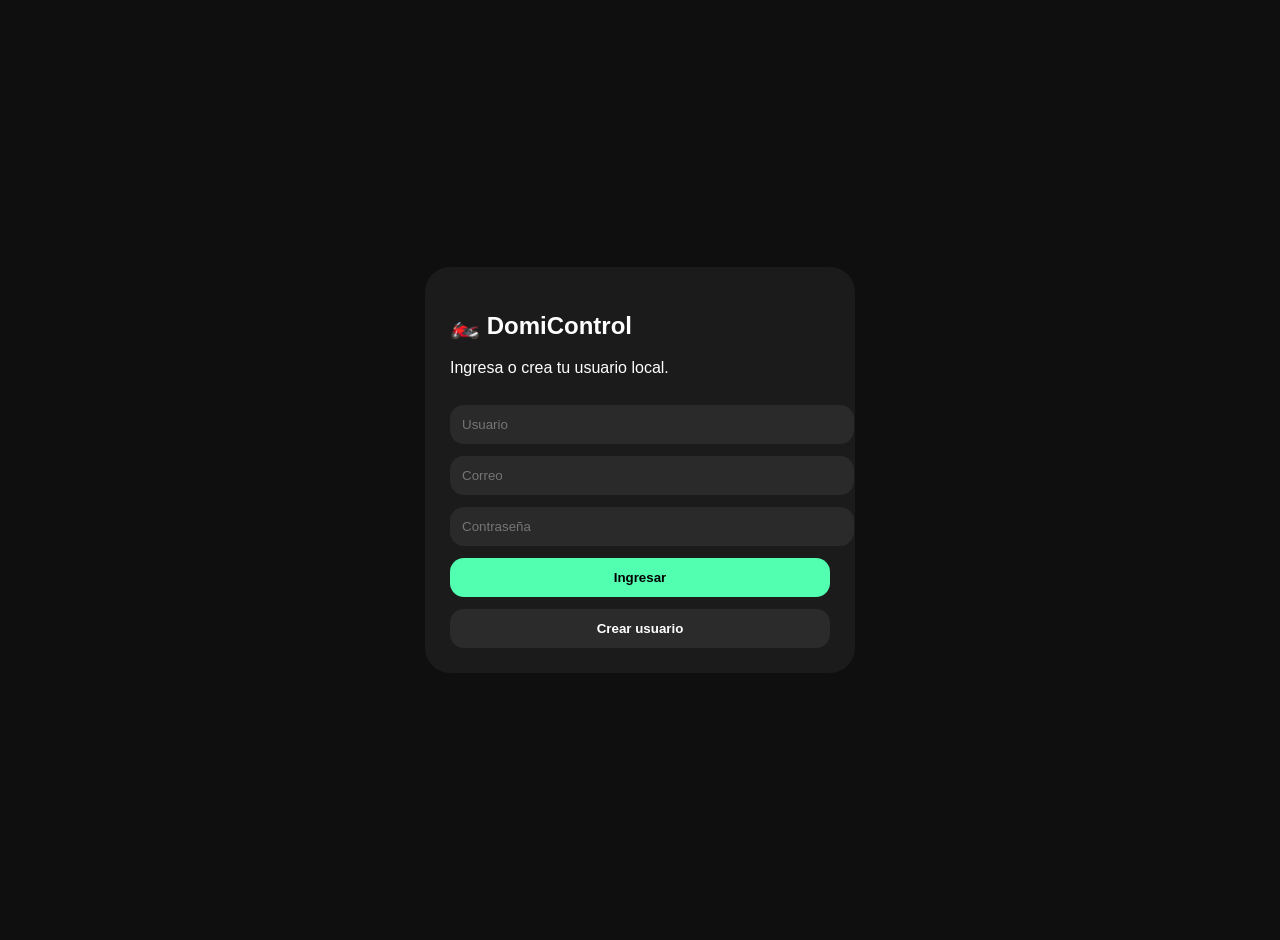
<file: index.html>
<!DOCTYPE html>
<html lang="es">
<head>
  <meta charset="UTF-8">
  <meta name="viewport" content="width=device-width, initial-scale=1.0">
  <title>Contabilidad de Domicilios</title>
  <link rel="stylesheet" href="estilos.css">
</head>
<body>

<section id="loginScreen" class="login-screen">
  <div class="login-card">
    <h1>🏍️ DomiControl</h1>
    <p>Ingresa o crea tu usuario local.</p>

    <input id="loginName" type="text" placeholder="Usuario">
    <input id="loginEmail" type="email" placeholder="Correo">
    <input id="loginPassword" type="password" placeholder="Contraseña">

    <button id="loginBtn">Ingresar</button>
    <button id="registerBtn" class="secondary">Crear usuario</button>

   
</section>

<main id="appScreen" class="app hidden">

  <header class="header">
    <div>
      <p class="badge">🏍️ Control rápido de domicilios</p>
      <h1>Contabilidad de domicilios</h1>
      <p class="subtitle" id="userInfo"></p>
    </div>

    <div class="header-buttons">
      <button id="undoBtn">↩ Deshacer</button>
      <button id="exportDayBtn">⬇ Día</button>
      <button id="exportAllBtn">📦 Todo</button>
      <button id="exportRangeBtn">📅 Rango</button>
      <button id="backupBtn">💾 Copia</button>
      <button id="restoreBtn">♻ Restaurar</button>
      <button id="logoutBtn" class="danger">Salir</button>
      <input type="file" id="restoreInput" accept=".json" hidden>
    </div>
  </header>

  <section class="summary">
    <div class="card"><span>Total día</span><strong id="totalDay">$0</strong></div>
    <div class="card"><span>Domicilios día</span><strong id="countDay">0</strong></div>
    <div class="card"><span>Ganancia neta</span><strong id="netDay">$0</strong></div>
    <div class="card"><span>Total semana</span><strong id="weekTotal">$0</strong></div>
    <div class="card"><span>Total mes</span><strong id="monthTotal">$0</strong></div>
    <div class="card"><span>Promedio día</span><strong id="averageDay">$0</strong></div>
  </section>

  <section class="panel">
    <h2>Registro rápido</h2>
    <div class="buttons-grid" id="quickButtons"></div>

    <div class="custom-box">
      <input type="number" id="customValue" placeholder="Valor personalizado">
      <input type="text" id="customNote" placeholder="Nota opcional">
      <button id="addCustomBtn">Agregar</button>
    </div>

    <div class="custom-box">
      <input type="number" id="expenseValue" placeholder="Gasto">
      <input type="text" id="expenseNote" placeholder="Gasolina, comida...">
      <button id="addExpenseBtn">Agregar gasto</button>
    </div>
  </section>

  <section class="panel">
    <div class="history-header">
      <h2>Historial</h2>
      <div class="history-buttons">
        <button id="toggleHistoryBtn">👁 Mostrar</button>
        <button id="clearDayBtn">🗑 Borrar día</button>
        <button id="clearAllBtn" class="danger">🔥 Borrar todo</button>
      </div>
    </div>

    <div class="filters">
      <select id="selectedDate"></select>
      <input type="date" id="rangeStart">
      <input type="date" id="rangeEnd">
    </div>

    <div id="recordsList" class="hidden"></div>
  </section>

</main>

<div id="toast" class="toast hidden"></div>

<script src="script.js"></script>
</body>
</html>
</file>
<file: estilos.css>
body{
  margin:0;
  background:#0f0f0f;
  color:white;
  font-family:Arial, Helvetica, sans-serif;
}

.hidden{display:none!important;}

.app{
  width:92%;
  max-width:1200px;
  margin:auto;
  padding:20px;
}

.login-screen{
  min-height:100vh;
  display:flex;
  align-items:center;
  justify-content:center;
  padding:20px;
}

.login-card{
  width:100%;
  max-width:380px;
  background:#1b1b1b;
  padding:25px;
  border-radius:25px;
}

.login-card input,
.login-card button{
  width:100%;
  margin-top:12px;
}

.header{
  display:flex;
  justify-content:space-between;
  align-items:flex-start;
  gap:20px;
  margin-bottom:25px;
}

.badge{
  background:#1f3d31;
  color:#52ffb1;
  display:inline-block;
  padding:8px 12px;
  border-radius:20px;
}

.subtitle{color:#aaa;}

.header-buttons,
.history-buttons{
  display:flex;
  flex-wrap:wrap;
  gap:10px;
}

button{
  border:none;
  padding:12px 16px;
  border-radius:14px;
  cursor:pointer;
  font-weight:bold;
  background:#52ffb1;
  color:#000;
}

button.secondary,
#undoBtn,
#restoreBtn{
  background:#2b2b2b;
  color:white;
}

button.danger,
.danger{
  background:#ef4444!important;
  color:white!important;
}

.summary{
  display:grid;
  grid-template-columns:repeat(3,1fr);
  gap:15px;
  margin-bottom:25px;
}

.card,.panel{
  background:#1b1b1b;
  padding:20px;
  border-radius:22px;
}

.card span{
  color:#888;
  display:block;
  margin-bottom:10px;
}

.card strong{
  font-size:28px;
}

.buttons-grid{
  display:grid;
  grid-template-columns:repeat(4,1fr);
  gap:15px;
  margin-top:20px;
}

.quick-btn{
  padding:22px;
  border-radius:20px;
  font-size:20px;
}

.custom-box,
.filters{
  display:grid;
  grid-template-columns:1fr 1fr auto;
  gap:10px;
  margin-top:18px;
}

input,select{
  padding:12px;
  border-radius:14px;
  border:none;
  background:#2a2a2a;
  color:white;
}

.history-header{
  display:flex;
  justify-content:space-between;
  align-items:center;
  gap:10px;
}

#recordsList{
  margin-top:20px;
}

.record{
  background:#111;
  padding:15px;
  border-radius:18px;
  margin-bottom:12px;
  display:flex;
  justify-content:space-between;
  gap:10px;
  align-items:center;
}

.record small{color:#888;}
.record p{margin:6px 0 0;}

.record-actions{
  display:flex;
  gap:8px;
}

.toast{
  position:fixed;
  bottom:20px;
  left:50%;
  transform:translateX(-50%);
  background:#52ffb1;
  color:#000;
  padding:14px 20px;
  border-radius:16px;
  font-weight:bold;
  box-shadow:0 10px 30px #0008;
}

@media(max-width:800px){
  .header{
    flex-direction:column;
  }

  .summary{
    grid-template-columns:1fr;
  }

  .buttons-grid{
    grid-template-columns:1fr 1fr;
  }

  .custom-box,
  .filters{
    grid-template-columns:1fr;
  }
}
</file>
